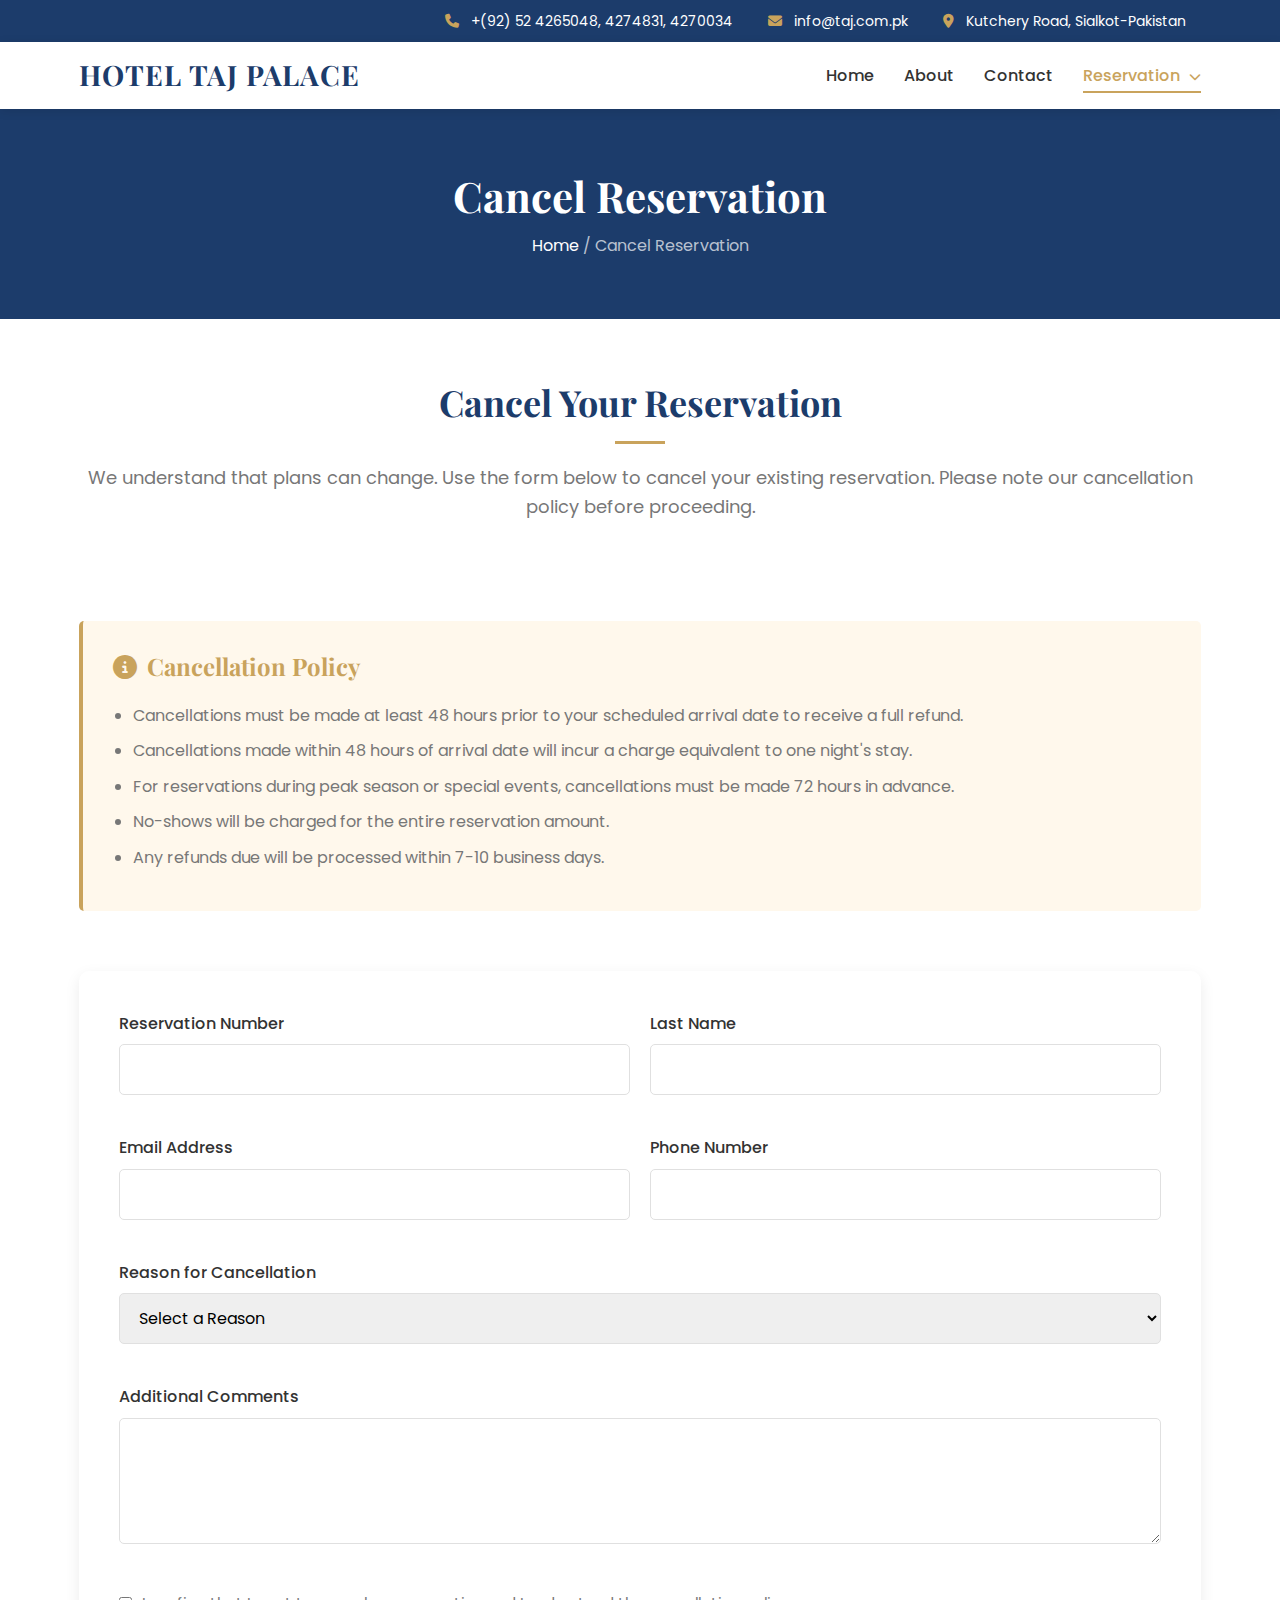
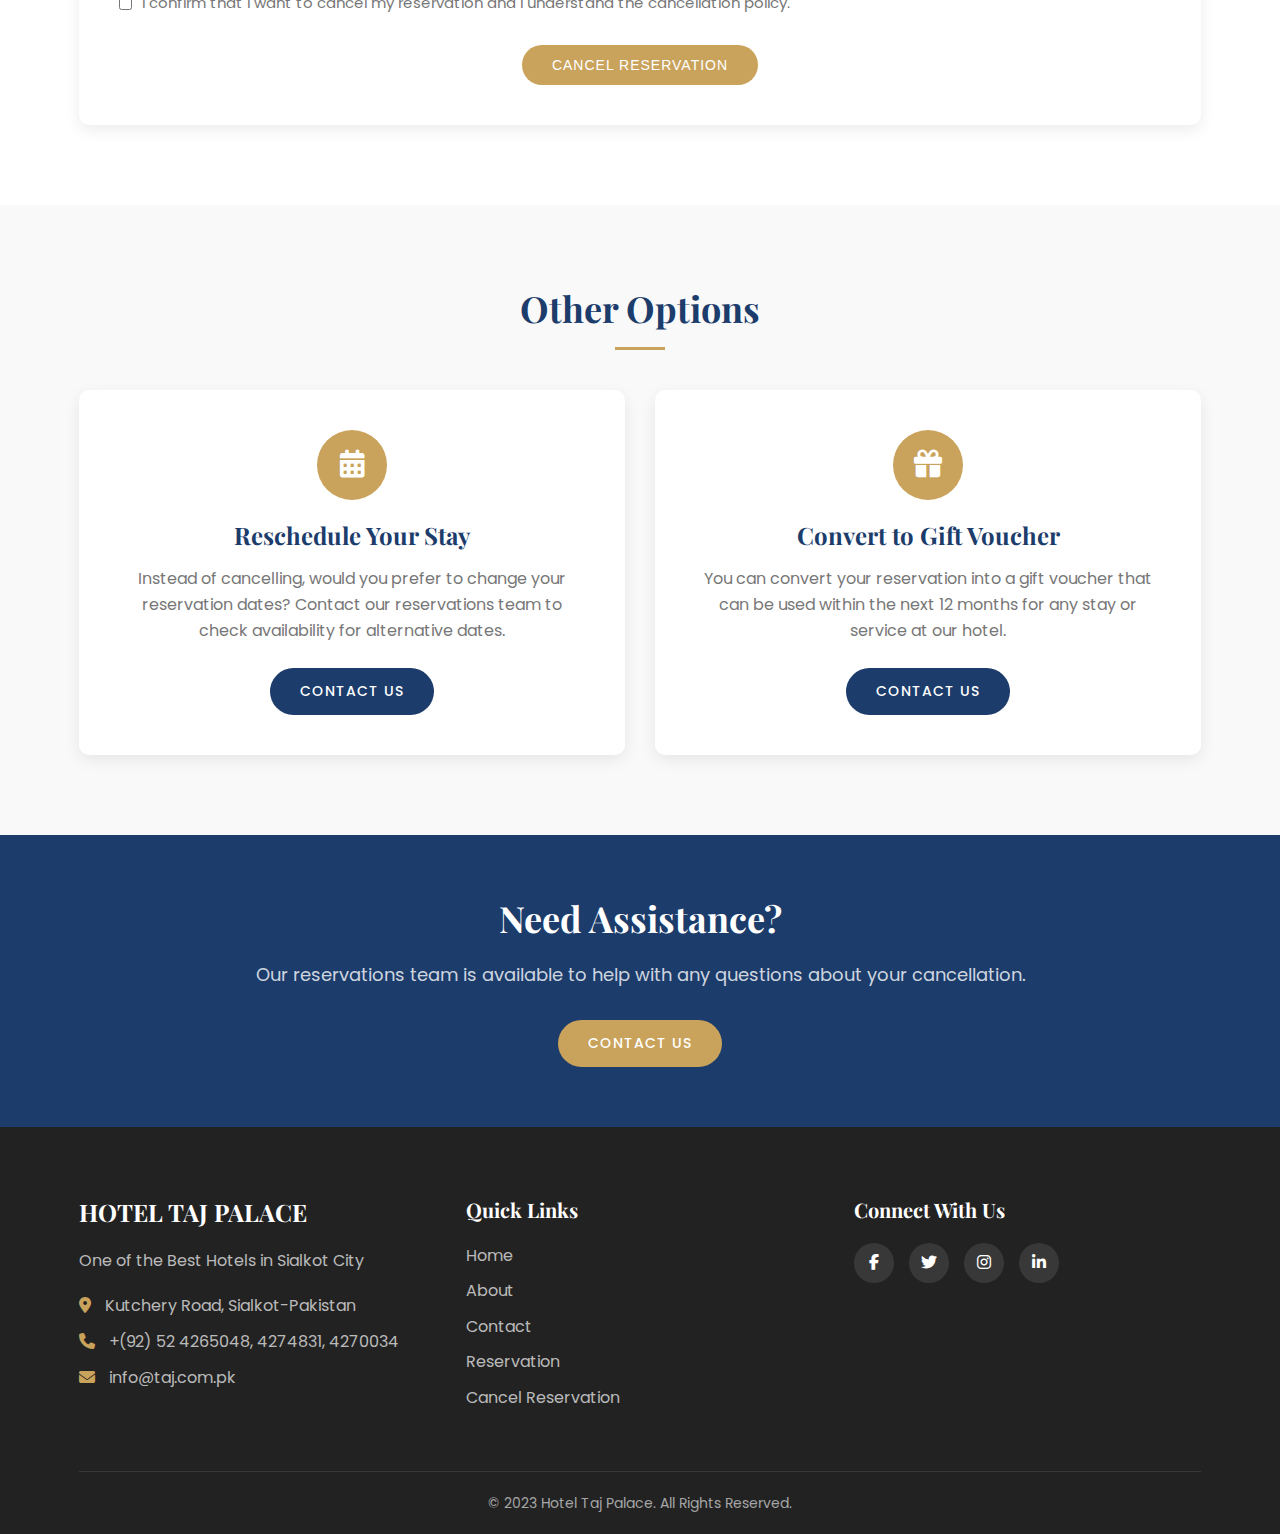
<file: cancel-reservation.html>
<!DOCTYPE html>
<html lang="en">
<head>
    <meta charset="UTF-8">
    <meta name="viewport" content="width=device-width, initial-scale=1.0">
    <title>Cancel Reservation - HOTEL TAJ PALACE</title>
    <meta name="description" content="Cancel your reservation at HOTEL TAJ PALACE in Sialkot, Pakistan. Easy and convenient cancellation process.">
    <link rel="stylesheet" href="css/style.css">
    <link rel="stylesheet" href="css/responsive.css">
    <link href="https://fonts.googleapis.com/css2?family=Playfair+Display:wght@400;500;600;700&family=Poppins:wght@300;400;500;600&display=swap" rel="stylesheet">
    <link rel="stylesheet" href="https://cdnjs.cloudflare.com/ajax/libs/font-awesome/6.4.0/css/all.min.css">
</head>
<body>
    <header>
        <div class="header-top">
            <div class="container">
                <div class="contact-info">
                    <div><i class="fas fa-phone"></i> +(92) 52 4265048, 4274831, 4270034</div>
                    <div><i class="fas fa-envelope"></i> info@taj.com.pk</div>
                    <div><i class="fas fa-map-marker-alt"></i> Kutchery Road, Sialkot-Pakistan</div>
                </div>
            </div>
        </div>
        <div class="nav-container">
            <div class="container">
                <div class="navbar">
                    <div class="logo">
                        <h1>HOTEL TAJ PALACE</h1>
                    </div>
                    <input type="checkbox" id="nav-toggle" class="nav-toggle">
                    <label for="nav-toggle" class="nav-toggle-label">
                        <span></span>
                    </label>
                    <nav>
                        <ul class="nav-menu">
                            <li><a href="index.html">Home</a></li>
                            <li><a href="about.html">About</a></li>
                            <li><a href="contact.html">Contact</a></li>
                            <li class="dropdown active">
                                <a href="#" class="dropdown-toggle">Reservation <i class="fa fa-chevron-down"></i></a>
                                <ul class="dropdown-menu">
                                    <li><a href="reservation.html">Make Reservation</a></li>
                                    <li class="active"><a href="cancel-reservation.html">Cancel Reservation</a></li>
                                </ul>
                            </li>
                        </ul>
                    </nav>
                </div>
            </div>
        </div>
    </header>

    <section class="page-header">
        <div class="container">
            <h1>Cancel Reservation</h1>
            <div class="breadcrumb">
                <a href="index.html">Home</a> / <span>Cancel Reservation</span>
            </div>
        </div>
    </section>

    <section class="cancel-intro">
        <div class="container">
            <div class="section-title centered">
                <h2>Cancel Your Reservation</h2>
                <div class="separator center"></div>
                <p>We understand that plans can change. Use the form below to cancel your existing reservation. Please note our cancellation policy before proceeding.</p>
            </div>
        </div>
    </section>

    <section class="cancellation-policy">
        <div class="container">
            <div class="policy-box">
                <h3><i class="fas fa-info-circle"></i> Cancellation Policy</h3>
                <ul>
                    <li>Cancellations must be made at least 48 hours prior to your scheduled arrival date to receive a full refund.</li>
                    <li>Cancellations made within 48 hours of arrival date will incur a charge equivalent to one night's stay.</li>
                    <li>For reservations during peak season or special events, cancellations must be made 72 hours in advance.</li>
                    <li>No-shows will be charged for the entire reservation amount.</li>
                    <li>Any refunds due will be processed within 7-10 business days.</li>
                </ul>
            </div>
        </div>
    </section>

    <section class="cancellation-form">
        <div class="container">
            <div class="form-container">
                <form action="#" method="post" class="cancel-form">
                    <div class="form-grid">
                        <div class="form-group">
                            <label for="reservation-number">Reservation Number</label>
                            <input type="text" id="reservation-number" name="reservation-number" required>
                        </div>
                        <div class="form-group">
                            <label for="last-name">Last Name</label>
                            <input type="text" id="last-name" name="last-name" required>
                        </div>
                        <div class="form-group">
                            <label for="email">Email Address</label>
                            <input type="email" id="email" name="email" required>
                        </div>
                        <div class="form-group">
                            <label for="phone">Phone Number</label>
                            <input type="tel" id="phone" name="phone" required>
                        </div>
                        <div class="form-group full-width">
                            <label for="reason">Reason for Cancellation</label>
                            <select id="reason" name="reason" required>
                                <option value="">Select a Reason</option>
                                <option value="change-plans">Change of Plans</option>
                                <option value="emergency">Emergency</option>
                                <option value="travel-issues">Travel Issues</option>
                                <option value="booking-error">Booking Error</option>
                                <option value="other">Other</option>
                            </select>
                        </div>
                        <div class="form-group full-width">
                            <label for="comments">Additional Comments</label>
                            <textarea id="comments" name="comments" rows="4"></textarea>
                        </div>
                    </div>
                    <div class="confirmation-check">
                        <input type="checkbox" id="confirm-cancel" name="confirm-cancel" required>
                        <label for="confirm-cancel">I confirm that I want to cancel my reservation and I understand the cancellation policy.</label>
                    </div>
                    <div class="form-footer">
                        <button type="submit" class="btn btn-primary">Cancel Reservation</button>
                    </div>
                </form>
            </div>
        </div>
    </section>

    <section class="alternative-options">
        <div class="container">
            <div class="section-title centered">
                <h2>Other Options</h2>
                <div class="separator center"></div>
            </div>
            <div class="options-grid">
                <div class="option-card">
                    <div class="option-icon">
                        <i class="fas fa-calendar-alt"></i>
                    </div>
                    <h3>Reschedule Your Stay</h3>
                    <p>Instead of cancelling, would you prefer to change your reservation dates? Contact our reservations team to check availability for alternative dates.</p>
                    <a href="contact.html" class="btn btn-secondary">Contact Us</a>
                </div>
                <div class="option-card">
                    <div class="option-icon">
                        <i class="fas fa-gift"></i>
                    </div>
                    <h3>Convert to Gift Voucher</h3>
                    <p>You can convert your reservation into a gift voucher that can be used within the next 12 months for any stay or service at our hotel.</p>
                    <a href="contact.html" class="btn btn-secondary">Contact Us</a>
                </div>
            </div>
        </div>
    </section>

    <section class="cta">
        <div class="container">
            <div class="cta-content">
                <h2>Need Assistance?</h2>
                <p>Our reservations team is available to help with any questions about your cancellation.</p>
                <a href="contact.html" class="btn btn-primary">Contact Us</a>
            </div>
        </div>
    </section>

    <footer>
        <div class="container">
            <div class="footer-content">
                <div class="footer-info">
                    <h3>HOTEL TAJ PALACE</h3>
                    <p>One of the Best Hotels in Sialkot City</p>
                    <div class="contact-details">
                        <p><i class="fas fa-map-marker-alt"></i> Kutchery Road, Sialkot-Pakistan</p>
                        <p><i class="fas fa-phone"></i> +(92) 52 4265048, 4274831, 4270034</p>
                        <p><i class="fas fa-envelope"></i> info@taj.com.pk</p>
                    </div>
                </div>
                <div class="footer-links">
                    <h3>Quick Links</h3>
                    <ul>
                        <li><a href="index.html">Home</a></li>
                        <li><a href="about.html">About</a></li>
                        <li><a href="contact.html">Contact</a></li>
                        <li><a href="reservation.html">Reservation</a></li>
                        <li><a href="cancel-reservation.html">Cancel Reservation</a></li>
                    </ul>
                </div>
                <div class="footer-newsletter">
                    <h3>Connect With Us</h3>
                    <div class="social-icons">
                        <a href="#"><i class="fab fa-facebook-f"></i></a>
                        <a href="#"><i class="fab fa-twitter"></i></a>
                        <a href="#"><i class="fab fa-instagram"></i></a>
                        <a href="#"><i class="fab fa-linkedin-in"></i></a>
                    </div>
                </div>
            </div>
            <div class="footer-bottom">
                <p>&copy; 2023 Hotel Taj Palace. All Rights Reserved.</p>
            </div>
        </div>
    </footer>
</body>
</html>
</file>
<file: css/style.css>
/* 
   Main Stylesheet for Hotel Taj Palace
   Author: AI Developer
   Version: 1.0
*/

/* ===============================
   Base Styles and Typography
   =============================== */

:root {
    /* Color Variables */
    --primary-color: #c9a35c;
    --secondary-color: #1c3c6b;
    --text-color: #333;
    --light-text: #777;
    --white: #fff;
    --light-bg: #f9f9f9;
    --dark-bg: #222;
    --border-color: #e0e0e0;
    --overlay-dark: rgba(0, 0, 0, 0.6);
    --overlay-light: rgba(255, 255, 255, 0.8);
    
    /* Typography */
    --heading-font: 'Playfair Display', serif;
    --body-font: 'Poppins', sans-serif;
    
    /* Spacing */
    --section-padding: 80px 0;
    --element-margin: 20px;

    --black: #000000;
    --gray: #6c757d;
    --gray-light: #f8f9fa;
    --gray-dark: #343a40;
    
    /* Typography */
    --font-primary: 'Poppins', sans-serif;
    --font-secondary: 'Playfair Display', serif;
    
    /* Shadows */
    --shadow: 0 5px 15px rgba(0, 0, 0, 0.05);
    --shadow-dark: 0 10px 30px rgba(0, 0, 0, 0.1);
    --shadow-darker: 0 15px 40px rgba(0, 0, 0, 0.15);
    
    /* Transitions */
    --transition: all 0.3s ease;
}

* {
    margin: 0;
    padding: 0;
    box-sizing: border-box;
}

html {
    scroll-behavior: smooth;
}

body {
    font-family: var(--body-font);
    font-size: 16px;
    line-height: 1.6;
    color: var(--text-color);
    background-color: var(--white);
    overflow-x: hidden;
}

/* No scroll class for when mobile menu is open */
body.no-scroll {
    overflow: hidden;
}

h1, h2, h3, h4, h5, h6 {
    font-family: var(--heading-font);
    font-weight: 700;
    margin-bottom: 15px;
    color: var(--secondary-color);
    line-height: 1.3;
}

h1 {
    font-size: 42px;
}

h2 {
    font-size: 36px;
}

h3 {
    font-size: 24px;
}

p {
    margin-bottom: 20px;
}

a {
    color: var(--primary-color);
    text-decoration: none;
    transition: all 0.3s ease;
}

a:hover {
    color: var(--secondary-color);
}

ul {
    list-style: none;
}

img {
    max-width: 100%;
    height: auto;
    display: block;
}

/* Container */
.container {
    width: 90%;
    max-width: 1200px;
    margin: 0 auto;
    padding: 0 15px;
}

/* ===============================
   Utilities and Helper Classes
   =============================== */

.section-title {
    margin-bottom: 40px;
    position: relative;
}

.section-title h2 {
    position: relative;
    display: inline-block;
}

.separator {
    width: 50px;
    height: 3px;
    background-color: var(--primary-color);
    margin-bottom: 20px;
}

.separator.center {
    margin: 0 auto 20px;
}

.section-title.centered {
    text-align: center;
}

.section-title p {
    font-size: 18px;
    color: var(--light-text);
    margin-top: 15px;
}

.btn {
    display: inline-block;
    padding: 12px 30px;
    border-radius: 30px;
    font-weight: 500;
    text-transform: uppercase;
    letter-spacing: 1px;
    font-size: 14px;
    cursor: pointer;
    border: none;
    transition: all 0.3s ease;
}

.btn-primary {
    background-color: var(--primary-color);
    color: var(--white);
}

.btn-primary:hover {
    background-color: var(--secondary-color);
    color: var(--white);
}

.btn-secondary {
    background-color: var(--secondary-color);
    color: var(--white);
}

.btn-secondary:hover {
    background-color: var(--primary-color);
    color: var(--white);
}

.btn-outline {
    background-color: transparent;
    border: 2px solid var(--primary-color);
    color: var(--primary-color);
    padding: 10px 28px;
}

.btn-outline:hover {
    background-color: var(--primary-color);
    color: var(--white);
}

/* ===============================
   Header Styles
   =============================== */

header {
    position: relative;
    width: 100%;
    z-index: 1000;
}

.header-top {
    background-color: var(--secondary-color);
    color: var(--white);
    padding: 10px 0;
    font-size: 14px;
}

.contact-info {
    display: flex;
    justify-content: flex-end;
    gap: 20px;
}

.contact-info div {
    padding-right: 15px;
}

.contact-info i {
    margin-right: 8px;
    color: var(--primary-color);
}

.nav-container {
    background-color: var(--white);
    box-shadow: 0 2px 10px rgba(0, 0, 0, 0.1);
    position: relative;
}

.navbar {
    display: flex;
    justify-content: space-between;
    align-items: center;
    padding: 15px 0;
}

.logo h1 {
    font-size: 28px;
    color: var(--secondary-color);
    margin: 0;
    letter-spacing: 1px;
}

.nav-menu {
    display: flex;
    gap: 30px;
}

.nav-menu li {
    position: relative;
}

.nav-menu li a {
    color: var(--text-color);
    font-weight: 500;
    position: relative;
    transition: all 0.3s;
    display: inline-block;
}

.nav-menu li a:hover, 
.nav-menu li.active a {
    color: var(--primary-color);
}

.nav-menu li.active a::after {
    content: '';
    position: absolute;
    bottom: -5px;
    left: 0;
    width: 100%;
    height: 2px;
    background-color: var(--primary-color);
}

/* Dropdown Menu */
.dropdown {
    position: relative;
}

.dropdown-toggle i {
    font-size: 12px;
    margin-left: 5px;
}

.dropdown-menu {
    position: absolute;
    top: 100%;
    left: 0;
    width: 220px;
    background-color: var(--white);
    box-shadow: 0 5px 15px rgba(0, 0, 0, 0.1);
    padding: 10px 0;
    border-radius: 5px;
    opacity: 0;
    visibility: hidden;
    transform: translateY(10px);
    transition: all 0.3s;
    z-index: 999;
}

.dropdown:hover .dropdown-menu {
    opacity: 1;
    visibility: visible;
    transform: translateY(0);
}

.dropdown-menu li {
    padding: 0;
    margin: 0;
}

.dropdown-menu li a {
    padding: 10px 20px;
    display: block;
    color: var(--text-color);
    font-weight: 400;
    border-left: 3px solid transparent;
    width: 100%;
    box-sizing: border-box;
}

.dropdown-menu li a:hover,
.dropdown-menu li.active a {
    background-color: rgba(201, 163, 92, 0.1);
    border-left-color: var(--primary-color);
}

/* Mobile Nav Toggle */
.nav-toggle {
    display: none;
}

.nav-toggle-label {
    display: none;
    cursor: pointer;
}

/* ===============================
   Hero Section
   =============================== */

.hero {
    height: 600px;
    background-image: url('https://pixabay.com/get/g44294e89f2ce9465f4c892d1c9db8d9f65e95d392230cfdf5f736af93599a5457680f5e57068951027743756e1755e232591d676fb71aeaa208c5249b9577988_1280.jpg');
    background-size: cover;
    background-position: center;
    position: relative;
    color: var(--white);
    display: flex;
    align-items: center;
}

.hero-overlay {
    position: absolute;
    top: 0;
    left: 0;
    width: 100%;
    height: 100%;
    background-color: var(--overlay-dark);
}

.hero-content {
    position: relative;
    z-index: 2;
    text-align: center;
    padding: 0 15px;
}

.hero-content h1 {
    font-size: 52px;
    font-weight: 700;
    margin-bottom: 20px;
    color: var(--white);
}

.hero-content p {
    font-size: 22px;
    margin-bottom: 30px;
}

/* ===============================
   Welcome Section
   =============================== */

.welcome {
    padding: var(--section-padding);
    background-color: var(--white);
}

.welcome-content {
    display: flex;
    align-items: center;
    gap: 40px;
    margin-top: 30px;
}

.welcome-text, .welcome-image {
    flex: 1;
}

.welcome-text p {
    margin-bottom: 25px;
    color: var(--light-text);
    font-size: 18px;
}

.welcome-image img {
    border-radius: 10px;
    box-shadow: 0 5px 20px rgba(0, 0, 0, 0.1);
}

/* ===============================
   Rooms Section
   =============================== */

.rooms {
    padding: var(--section-padding);
    background-color: var(--light-bg);
}

.rooms-grid {
    display: grid;
    grid-template-columns: repeat(3, 1fr);
    gap: 30px;
}

.room-card {
    background-color: var(--white);
    border-radius: 10px;
    overflow: hidden;
    box-shadow: 0 5px 15px rgba(0, 0, 0, 0.08);
    transition: transform 0.3s ease;
}

.room-card:hover {
    transform: translateY(-10px);
}

.room-image {
    height: 250px;
    overflow: hidden;
}

.room-image img {
    width: 100%;
    height: 100%;
    object-fit: cover;
    transition: transform 0.5s ease;
}

.room-card:hover .room-image img {
    transform: scale(1.1);
}

.room-info {
    padding: 25px;
}

.room-info h3 {
    font-size: 22px;
    margin-bottom: 15px;
}

.room-info p {
    color: var(--light-text);
    margin-bottom: 20px;
    font-size: 15px;
}

/* Room Features for Reservation Page */
.room-features {
    display: flex;
    gap: 15px;
    margin-bottom: 15px;
    flex-wrap: wrap;
}

.room-features span {
    font-size: 14px;
    color: var(--light-text);
}

.room-features i {
    color: var(--primary-color);
    margin-right: 5px;
}

.room-price {
    margin-bottom: 20px;
    font-size: 16px;
    color: var(--light-text);
}

.price {
    font-size: 22px;
    font-weight: 600;
    color: var(--secondary-color);
}

/* ===============================
   Facilities Section
   =============================== */

.facilities {
    padding: var(--section-padding);
    background-color: var(--white);
}

.facilities-grid {
    display: grid;
    grid-template-columns: repeat(3, 1fr);
    gap: 30px;
}

.facility-item {
    text-align: center;
    padding: 30px;
    border-radius: 10px;
    background-color: var(--light-bg);
    transition: all 0.3s ease;
}

.facility-item:hover {
    transform: translateY(-10px);
    box-shadow: 0 10px 25px rgba(0, 0, 0, 0.1);
}

.facility-icon {
    width: 70px;
    height: 70px;
    line-height: 70px;
    text-align: center;
    background-color: var(--primary-color);
    color: var(--white);
    font-size: 28px;
    border-radius: 50%;
    margin: 0 auto 20px;
}

.facility-item h3 {
    margin-bottom: 15px;
    font-size: 20px;
}

.facility-item p {
    color: var(--light-text);
    font-size: 15px;
}

/* ===============================
   Testimonials Section
   =============================== */

.testimonials {
    padding: var(--section-padding);
    background-color: var(--light-bg);
}

.testimonial-grid {
    display: grid;
    grid-template-columns: repeat(2, 1fr);
    gap: 30px;
}

.testimonial-card {
    background-color: var(--white);
    padding: 30px;
    border-radius: 10px;
    box-shadow: 0 5px 15px rgba(0, 0, 0, 0.08);
    position: relative;
}

.quote {
    font-size: 40px;
    color: var(--primary-color);
    opacity: 0.2;
    position: absolute;
    top: 20px;
    left: 20px;
}

.testimonial-card p {
    position: relative;
    z-index: 1;
    font-style: italic;
    margin-bottom: 20px;
}

.guest-info {
    display: flex;
    justify-content: space-between;
    align-items: center;
}

.guest-info h4 {
    margin: 0;
    font-size: 18px;
}

.rating {
    color: var(--primary-color);
}

/* ===============================
   CTA Section
   =============================== */

.cta {
    padding: 60px 0;
    background-color: var(--secondary-color);
    color: var(--white);
    text-align: center;
}

.cta h2 {
    color: var(--white);
    margin-bottom: 20px;
    font-size: 36px;
}

.cta p {
    margin-bottom: 30px;
    font-size: 18px;
    color: rgba(255, 255, 255, 0.8);
}

/* ===============================
   Footer
   =============================== */

footer {
    background-color: var(--dark-bg);
    color: var(--white);
    padding: 70px 0 0;
}

.footer-content {
    display: grid;
    grid-template-columns: repeat(3, 1fr);
    gap: 40px;
    margin-bottom: 50px;
}

.footer-info h3 {
    color: var(--white);
    font-size: 24px;
    margin-bottom: 20px;
}

.footer-info p {
    color: rgba(255, 255, 255, 0.7);
    margin-bottom: 20px;
}

.contact-details p {
    margin-bottom: 10px;
}

.contact-details i {
    margin-right: 10px;
    color: var(--primary-color);
}

.footer-links h3 {
    color: var(--white);
    font-size: 20px;
    margin-bottom: 20px;
}

.footer-links ul li {
    margin-bottom: 10px;
}

.footer-links ul li a {
    color: rgba(255, 255, 255, 0.7);
    transition: all 0.3s;
}

.footer-links ul li a:hover {
    color: var(--primary-color);
    padding-left: 5px;
}

.footer-newsletter h3 {
    color: var(--white);
    font-size: 20px;
    margin-bottom: 20px;
}

.social-icons {
    display: flex;
    gap: 15px;
}

.social-icons a {
    display: inline-block;
    width: 40px;
    height: 40px;
    line-height: 40px;
    text-align: center;
    background-color: rgba(255, 255, 255, 0.1);
    color: var(--white);
    border-radius: 50%;
    transition: all 0.3s;
}

.social-icons a:hover {
    background-color: var(--primary-color);
    color: var(--white);
}

.footer-bottom {
    text-align: center;
    padding: 20px 0;
    border-top: 1px solid rgba(255, 255, 255, 0.1);
}

.footer-bottom p {
    margin: 0;
    font-size: 14px;
    color: rgba(255, 255, 255, 0.6);
}

/* ===============================
   Page Header
   =============================== */

.page-header {
    padding: 60px 0;
    background-color: var(--secondary-color);
    color: var(--white);
    text-align: center;
}

.page-header h1 {
    color: var(--white);
    margin-bottom: 10px;
}

.breadcrumb {
    font-size: 16px;
    color: rgba(255, 255, 255, 0.7);
}

.breadcrumb a {
    color: var(--white);
}

.breadcrumb a:hover {
    color: var(--primary-color);
}

/* ===============================
   About Page Styles
   =============================== */

.about-intro {
    padding: var(--section-padding);
}

.about-content {
    display: flex;
    gap: 40px;
    align-items: center;
}

.about-image, .about-text {
    flex: 1;
}

.about-image img {
    border-radius: 10px;
    box-shadow: 0 5px 20px rgba(0, 0, 0, 0.1);
}

.mission-vision {
    padding: var(--section-padding);
    background-color: var(--light-bg);
}

.mission-vision-grid {
    display: grid;
    grid-template-columns: repeat(2, 1fr);
    gap: 30px;
}

.mission-box, .vision-box {
    padding: 40px;
    border-radius: 10px;
    background-color: var(--white);
    box-shadow: 0 5px 15px rgba(0, 0, 0, 0.08);
}

.values {
    padding: var(--section-padding);
}

.values-grid {
    display: grid;
    grid-template-columns: repeat(4, 1fr);
    gap: 30px;
}

.value-item {
    text-align: center;
    padding: 30px;
    border-radius: 10px;
    background-color: var(--light-bg);
    transition: all 0.3s;
}

.value-item:hover {
    transform: translateY(-10px);
    box-shadow: 0 10px 25px rgba(0, 0, 0, 0.1);
}

.value-icon {
    width: 70px;
    height: 70px;
    line-height: 70px;
    text-align: center;
    background-color: var(--primary-color);
    color: var(--white);
    font-size: 28px;
    border-radius: 50%;
    margin: 0 auto 20px;
}

.team {
    padding: var(--section-padding);
    background-color: var(--light-bg);
}

.team-grid {
    display: grid;
    grid-template-columns: repeat(3, 1fr);
    gap: 30px;
}

.team-member {
    background-color: var(--white);
    border-radius: 10px;
    overflow: hidden;
    box-shadow: 0 5px 15px rgba(0, 0, 0, 0.08);
}

.member-info {
    padding: 25px;
    text-align: center;
}

.member-info h3 {
    font-size: 22px;
    margin-bottom: 5px;
}

.position {
    color: var(--primary-color);
    font-weight: 600;
    margin-bottom: 15px;
}

.bio {
    color: var(--light-text);
    font-size: 15px;
}

.hotel-features {
    padding: var(--section-padding);
}

.features-grid {
    display: grid;
    grid-template-columns: repeat(4, 1fr);
    gap: 30px;
}

.feature {
    text-align: center;
    padding: 30px;
    border-radius: 10px;
    background-color: var(--light-bg);
    transition: all 0.3s;
}

.feature:hover {
    transform: translateY(-10px);
    box-shadow: 0 10px 25px rgba(0, 0, 0, 0.1);
}

.feature-icon {
    width: 70px;
    height: 70px;
    line-height: 70px;
    text-align: center;
    background-color: var(--primary-color);
    color: var(--white);
    font-size: 28px;
    border-radius: 50%;
    margin: 0 auto 20px;
}

.gallery {
    padding: var(--section-padding);
    background-color: var(--light-bg);
}

.gallery-grid {
    display: grid;
    grid-template-columns: repeat(3, 1fr);
    gap: 15px;
}

.gallery-item {
    overflow: hidden;
    border-radius: 10px;
    height: 250px;
}

.gallery-item img {
    width: 100%;
    height: 100%;
    object-fit: cover;
    transition: transform 0.5s ease;
}

.gallery-item:hover img {
    transform: scale(1.1);
}

/* ===============================
   Contact Page Styles
   =============================== */

.contact-info-section {
    padding: var(--section-padding);
}

.contact-info-grid {
    display: grid;
    grid-template-columns: repeat(4, 1fr);
    gap: 30px;
    margin-top: 30px;
}

.contact-card {
    padding: 30px;
    text-align: center;
    border-radius: 10px;
    background-color: var(--light-bg);
    box-shadow: 0 5px 15px rgba(0, 0, 0, 0.05);
    transition: all 0.3s;
}

.contact-card:hover {
    transform: translateY(-10px);
    box-shadow: 0 10px 25px rgba(0, 0, 0, 0.1);
}

.contact-icon {
    width: 60px;
    height: 60px;
    line-height: 60px;
    text-align: center;
    background-color: var(--primary-color);
    color: var(--white);
    font-size: 24px;
    border-radius: 50%;
    margin: 0 auto 20px;
}

.contact-card h3 {
    margin-bottom: 15px;
    font-size: 20px;
}

.contact-card p {
    color: var(--light-text);
    margin-bottom: 10px;
}

.contact-form-section {
    padding: var(--section-padding);
    background-color: var(--light-bg);
}

.contact-content {
    display: flex;
    gap: 40px;
    align-items: center;
}

.contact-image, .contact-form {
    flex: 1;
}

.contact-image img {
    border-radius: 10px;
    box-shadow: 0 5px 20px rgba(0, 0, 0, 0.1);
}

.form-group {
    margin-bottom: 20px;
}

.form-group label {
    display: block;
    margin-bottom: 8px;
    font-weight: 500;
}

.form-group input,
.form-group textarea,
.form-group select {
    width: 100%;
    padding: 12px 15px;
    border: 1px solid var(--border-color);
    border-radius: 5px;
    font-family: var(--body-font);
    font-size: 16px;
    transition: all 0.3s;
}

.form-group input:focus,
.form-group textarea:focus,
.form-group select:focus {
    border-color: var(--primary-color);
    outline: none;
    box-shadow: 0 0 10px rgba(201, 163, 92, 0.1);
}

.map-section {
    padding: var(--section-padding);
}

.map-container {
    height: 400px;
    border-radius: 10px;
    overflow: hidden;
    box-shadow: 0 5px 15px rgba(0, 0, 0, 0.08);
}

.map-placeholder {
    width: 100%;
    height: 100%;
    background-color: #e9e9e9;
    display: flex;
    align-items: center;
    justify-content: center;
}

.map-content {
    text-align: center;
}

.map-content i {
    font-size: 40px;
    color: var(--primary-color);
    margin-bottom: 15px;
}

.faq-section {
    padding: var(--section-padding);
    background-color: var(--light-bg);
}

.faq-grid {
    display: grid;
    grid-template-columns: repeat(2, 1fr);
    gap: 30px;
}

.faq-item {
    background-color: var(--white);
    padding: 30px;
    border-radius: 10px;
    box-shadow: 0 5px 15px rgba(0, 0, 0, 0.08);
}

.faq-item h3 {
    margin-bottom: 15px;
    font-size: 20px;
    color: var(--secondary-color);
}

.faq-item p {
    color: var(--light-text);
}

/* ===============================
   Reservation Page Styles
   =============================== */

.booking-intro {
    padding: 60px 0;
}

.reservation-rooms {
    margin-bottom: 60px;
}

.booking-form {
    padding: var(--section-padding);
    background-color: var(--light-bg);
}

.form-container {
    background-color: var(--white);
    padding: 40px;
    border-radius: 10px;
    box-shadow: 0 5px 15px rgba(0, 0, 0, 0.08);
}

.form-grid {
    display: grid;
    grid-template-columns: repeat(2, 1fr);
    gap: 20px;
}

.form-group.full-width {
    grid-column: 1 / -1;
}

.form-footer {
    margin-top: 30px;
    text-align: center;
}

.reservation-policy {
    padding: var(--section-padding);
}

.policy-grid {
    display: grid;
    grid-template-columns: repeat(2, 1fr);
    gap: 30px;
}

.policy-item {
    padding: 30px;
    background-color: var(--light-bg);
    border-radius: 10px;
    transition: all 0.3s;
}

.policy-item:hover {
    transform: translateY(-10px);
    box-shadow: 0 10px 25px rgba(0, 0, 0, 0.1);
}

.policy-item h3 {
    margin-bottom: 15px;
    font-size: 20px;
}

.policy-item p {
    color: var(--light-text);
}

/* ===============================
   Cancel Reservation Page Styles
   =============================== */

.cancel-intro {
    padding: 60px 0;
}

.cancellation-policy {
    padding: 0 0 60px;
}

.policy-box {
    background-color: #fff8ec;
    border-left: 4px solid var(--primary-color);
    padding: 30px;
    border-radius: 5px;
}

.policy-box h3 {
    display: flex;
    align-items: center;
    margin-bottom: 20px;
    color: var(--primary-color);
}

.policy-box h3 i {
    margin-right: 10px;
}

.policy-box ul {
    list-style: disc;
    padding-left: 20px;
}

.policy-box ul li {
    margin-bottom: 10px;
    color: var(--light-text);
}

.cancellation-form {
    padding: 0 0 80px;
}

.confirmation-check {
    margin: 20px 0;
    display: flex;
    align-items: flex-start;
}

.confirmation-check input {
    margin-right: 10px;
    margin-top: 6px;
}

.confirmation-check label {
    color: var(--light-text);
    font-size: 15px;
}

.alternative-options {
    padding: var(--section-padding);
    background-color: var(--light-bg);
}

.options-grid {
    display: grid;
    grid-template-columns: repeat(2, 1fr);
    gap: 30px;
}

.option-card {
    padding: 40px;
    background-color: var(--white);
    border-radius: 10px;
    text-align: center;
    box-shadow: 0 5px 15px rgba(0, 0, 0, 0.08);
    transition: all 0.3s;
}

.option-card:hover {
    transform: translateY(-10px);
}

.option-icon {
    width: 70px;
    height: 70px;
    line-height: 70px;
    text-align: center;
    background-color: var(--primary-color);
    color: var(--white);
    font-size: 28px;
    border-radius: 50%;
    margin: 0 auto 20px;
}

.option-card h3 {
    margin-bottom: 15px;
}

.option-card p {
    color: var(--light-text);
    margin-bottom: 25px;
}

/* Preloader */
#preloader {
    position: fixed;
    top: 0;
    left: 0;
    width: 100%;
    height: 100%;
    background-color: var(--white);
    z-index: 9999;
    display: flex;
    justify-content: center;
    align-items: center;
}

.preloader-content {
    text-align: center;
}

.preloader-logo {
    font-family: var(--font-secondary);
    font-size: 3rem;
    font-weight: 600;
    color: var(--secondary-color);
    margin-bottom: 10px;
}

.preloader-tagline {
    font-family: var(--font-primary);
    font-size: 1rem;
    color: var(--dark-bg);
    letter-spacing: 3px;
    margin-bottom: 30px;
}

.preloader-spinner {
    margin-bottom: 30px;
}

.loading-wave {
    display: flex;
    justify-content: center;
}

.loading-bar {
    width: 4px;
    height: 30px;
    margin: 0 5px;
    background-color: var(--primary-color);
    border-radius: 2px;
    animation: loading-wave-animation 1s ease-in-out infinite;
}

.loading-bar:nth-child(2) {
    animation-delay: 0.1s;
}

.loading-bar:nth-child(3) {
    animation-delay: 0.2s;
}

.loading-bar:nth-child(4) {
    animation-delay: 0.3s;
}

.loading-bar:nth-child(5) {
    animation-delay: 0.4s;
}

@keyframes loading-wave-animation {
    0% {
        transform: scaleY(1);
    }
    50% {
        transform: scaleY(0.4);
    }
    100% {
        transform: scaleY(1);
    }
}

.preloader-progress {
    width: 200px;
    height: 4px;
    background-color: var(--gray-light);
    border-radius: 2px;
    margin: 0 auto;
    overflow: hidden;
}

.preloader-progress-bar {
    height: 100%;
    width: 0;
    background-color: var(--primary-color);
    animation: progress 2s ease-in-out forwards;
}

@keyframes progress {
    0% {
        width: 0;
    }
    100% {
        width: 100%;
    }
}
</file>
<file: css/responsive.css>
/* 
   Responsive Stylesheet for Hotel Taj Palace
   Author: AI Developer
   Version: 1.0
*/

/* ===============================
   Media Queries
   =============================== */

/* For screens smaller than 1200px */
@media screen and (max-width: 1200px) {
    .container {
        max-width: 100%;
        padding: 0 30px;
    }
    
    .rooms-grid,
    .facilities-grid,
    .values-grid,
    .features-grid,
    .contact-info-grid {
        grid-template-columns: repeat(3, 1fr);
    }
}

/* For screens smaller than 992px */
@media screen and (max-width: 992px) {
    h1 {
        font-size: 36px;
    }
    
    h2 {
        font-size: 30px;
    }
    
    .navbar {
        padding: 15px 0;
    }
    
    .logo h1 {
        font-size: 24px;
    }
    
    .rooms-grid,
    .testimonial-grid,
    .mission-vision-grid,
    .team-grid,
    .gallery-grid,
    .faq-grid,
    .policy-grid,
    .options-grid {
        grid-template-columns: repeat(2, 1fr);
    }
    
    .facilities-grid,
    .values-grid,
    .features-grid,
    .contact-info-grid {
        grid-template-columns: repeat(2, 1fr);
    }
    
    .welcome-content,
    .about-content,
    .contact-content {
        flex-direction: column;
    }
    
    .welcome-text,
    .welcome-image,
    .about-text,
    .about-image,
    .contact-form,
    .contact-image {
        width: 100%;
    }
    
    .contact-image {
        margin-bottom: 40px;
    }
    
    .welcome-image {
        order: -1;
        margin-bottom: 30px;
    }
    
    .about-image {
        order: -1;
        margin-bottom: 30px;
    }
    
    .hero-content h1 {
        font-size: 42px;
    }
    
    .footer-content {
        grid-template-columns: repeat(2, 1fr);
    }
}

/* For screens smaller than 768px */
@media screen and (max-width: 768px) {
    .dropdown.show .dropdown-menu, .dropdown-menu.show {
        position: absolute;
    }
    body {
        font-size: 15px;
    }
    
    .container {
        padding: 0 20px;
    }
    
    h1 {
        font-size: 32px;
    }
    
    h2 {
        font-size: 26px;
    }
    
    .btn {
        padding: 10px 25px;
        font-size: 13px;
    }
    
    /* Navigation */
    .nav-container {
        position: relative;
    }
    
    .nav-toggle-label {
        display: block;
        position: relative;
        height: 25px;
        width: 30px;
        z-index: 1001; /* Higher z-index to stay above fullscreen nav */
    }
    
    .nav-toggle-label span,
    .nav-toggle-label span::before,
    .nav-toggle-label span::after {
        display: block;
        background: var(--secondary-color);
        height: 3px;
        width: 100%;
        position: absolute;
        border-radius: 2px;
        transition: all 0.3s ease;
    }
    
    .nav-toggle-label span {
        top: 11px;
    }
    
    .nav-toggle-label span::before,
    .nav-toggle-label span::after {
        content: '';
    }
    
    .nav-toggle-label span::before {
        bottom: 8px;
    }
    
    .nav-toggle-label span::after {
        top: 8px;
    }
    
    /* Fullscreen mobile navigation - Modern style */
    nav {
        position: fixed; /* Changed from absolute to fixed */
        top: 0;
        left: 0;
        right: 0;
        bottom: 0; /* Full height */
        background-color: rgb(255, 255, 255); /* Semitransparent secondary color */
        width: 101%;
        max-width: 100%;
        height: 100vh; /* Full viewport height */
        transform: translateX(-100%); /* Slide in from left */
        transition: transform 0.4s ease;
        z-index: 1000;
        display: flex;
        align-items: center;
        justify-content: center;
        opacity: 0;
    }
    
    .nav-menu {
        flex-direction: column;
        gap: 30px; /* Increased spacing between items */
        width: 100%;
        text-align: center; /* Center alignment */
        padding: 40px 20px;
    }
    
    .nav-menu li {
        width: 100%;
        margin-bottom: 10px;
    }
    
    /* Modern bold links for mobile */
    .nav-menu li a {
        padding: 12px 0; /* Vertical padding only */
        display: inline-block; /* Changed from block to inline-block */
        opacity: 0;
        transition: opacity 0.15s ease;
        font-size: 24px; /* Larger font for modern look */
        font-weight: 600; /* Bold text */
        color: black; /* White text on dark background */
        letter-spacing: 1px;
    }

    .nav-menu li a:hover, 
    .nav-menu li.active a {
        color: var(--primary-color);
    }

    /* Show active state with underline only under text */
    .nav-menu li.active a::after {
        width: 100%; /* Full width of text only since we're using inline-block */
    }
    
    /* Show navigation when toggled */
    .nav-toggle:checked ~ nav {
        transform: translateX(0); /* Slide in */
        opacity: 1;
    }
    
    .nav-toggle:checked ~ nav a {
        opacity: 1;
        transition: opacity 0.25s ease 0.15s;
    }
    
    .nav-toggle:checked ~ .nav-toggle-label span {
        background: transparent;
    }
    
    .nav-toggle:checked ~ .nav-toggle-label span::before {
        transform: rotate(45deg);
        bottom: 0;
        background-color: var(--white); /* White hamburger when menu is open */
    }
    
    .nav-toggle:checked ~ .nav-toggle-label span::after {
        transform: rotate(-45deg);
        top: 0;
        background-color: var(--white); /* White hamburger when menu is open */
    }
    
    /* Bootstrap dropdown styling for mobile */
    .dropdown-menu {
        position: static; /* Not absolute */
        width: 100%;
        box-shadow: none;
        background-color: transparent;
        border: none;
        max-height: 0;
        overflow: hidden;
        visibility: hidden;
        transform: none;
        transition: max-height 0.3s ease, visibility 0.3s ease;
        text-align: center;
        margin-top: 5px;
        padding: 0;
        opacity: 1;
    }
    
    .dropdown-toggle i {
        transition: transform 0.3s ease;
    }
    
    .dropdown.show .dropdown-toggle i {
        transform: rotate(180deg);
    }
    
    .dropdown.show .dropdown-menu,
    .dropdown-menu.show {
        max-height: 400px; /* Adjust as needed */
        visibility: visible;
        display: block;
        padding: 10px 0;
        margin-top: 15px;
        border-radius: 8px;
    }
    
    .dropdown-menu li a {
        padding: 12px 0;
        font-size: 18px; /* Slightly smaller than main links */
        font-weight: 500;
        color: rgba(0, 0, 0, 0.9);
        border-left: none;
    }
    
    .dropdown-menu li a:hover,
    .dropdown-menu li.active a {
        background-color: transparent;
        color: var(--primary-color);
        border-left: none;
    }
    
    /* Header top */
    .header-top {
        display: none;
    }
    
    /* Hero section */
    .hero {
        height: 500px;
    }
    
    .hero-content h1 {
        font-size: 36px;
    }
    
    .hero-content p {
        font-size: 18px;
    }
    
    /* Grid sections */
    .rooms-grid,
    .facilities-grid,
    .testimonial-grid,
    .mission-vision-grid,
    .values-grid,
    .team-grid,
    .features-grid,
    .gallery-grid,
    .faq-grid,
    .contact-info-grid,
    .policy-grid,
    .options-grid {
        grid-template-columns: 1fr;
        gap: 20px;
    }
    
    .form-grid {
        grid-template-columns: 1fr;
    }
    
    .footer-content {
        grid-template-columns: 1fr;
        gap: 30px;
    }
}

/* For screens smaller than 576px */
@media screen and (max-width: 576px) {
    .container {
        padding: 0 15px;
    }
    
    h1 {
        font-size: 28px;
    }
    
    h2 {
        font-size: 24px;
    }
    
    h3 {
        font-size: 20px;
    }
    
    .section-title {
        margin-bottom: 30px;
    }
    
    .hero {
        height: 400px;
    }
    
    .hero-content h1 {
        font-size: 30px;
        margin-bottom: 15px;
    }
    
    .hero-content p {
        font-size: 16px;
        margin-bottom: 20px;
    }
    
    .page-header {
        padding: 40px 0;
    }
    
    .welcome, .rooms, .facilities, .testimonials, 
    .about-intro, .mission-vision, .values, .team, 
    .hotel-features, .gallery, .contact-info-section, 
    .contact-form-section, .map-section, .faq-section, 
    .booking-form, .reservation-policy, .alternative-options {
        padding: 50px 0;
    }
    
    .facility-item, .value-item, .feature, .contact-card, .policy-item {
        padding: 20px;
    }
    
    .form-container, .mission-box, .vision-box, 
    .testimonial-card, .faq-item, .option-card {
        padding: 25px;
    }
    
    .room-image {
        height: 200px;
    }
    
    .room-info {
        padding: 20px;
    }
    
    .policy-box {
        padding: 20px;
    }
    
    .map-container {
        height: 300px;
    }
}

/* CSS for Dropdown activation in mobile without JS */
@media screen and (max-width: 768px) {
    .dropdown-toggle:focus + .dropdown-menu,
    .dropdown-toggle:active + .dropdown-menu,
    .dropdown-menu:hover {
        opacity: 1;
        visibility: visible;
        height: auto;
    }
    
    .nav-menu {
        padding: 0;
    }
    
    .nav-menu > li > a {
        border-bottom: 1px solid rgba(0,0,0,0.05);
    }
    
    .dropdown-toggle {
        position: relative;
    }
    
    .dropdown-toggle .fa-chevron-down {
        transition: transform 0.3s;
    }
    
    .dropdown.active .fa-chevron-down {
        transform: rotate(180deg);
    }
}

/* Adding a CSS-only dropdown solution for mobile */
@media screen and (max-width: 768px) {

    
    .nav-menu .dropdown.active > a::after {
        transform: rotate(180deg);
    }
    
    .dropdown-toggle {
        pointer-events: none;
    }
    
    .dropdown {
        position: relative;
    }
    
    .dropdown-menu {
        display: none;
    }
    
    .dropdown.active .dropdown-menu {
        display: block;
    }
    
    /* This will need JavaScript to toggle .active class,
       But since we're limited to CSS only, we'll use the :target pseudo-class as a workaround */
    
    .nav-menu .dropdown:target .dropdown-menu {
        display: block;
        opacity: 1;
        visibility: visible;
        height: auto;
    }
    
    .nav-toggle:checked ~ nav .dropdown:target > a::after {
        transform: rotate(180deg);
    }
}
</file>
